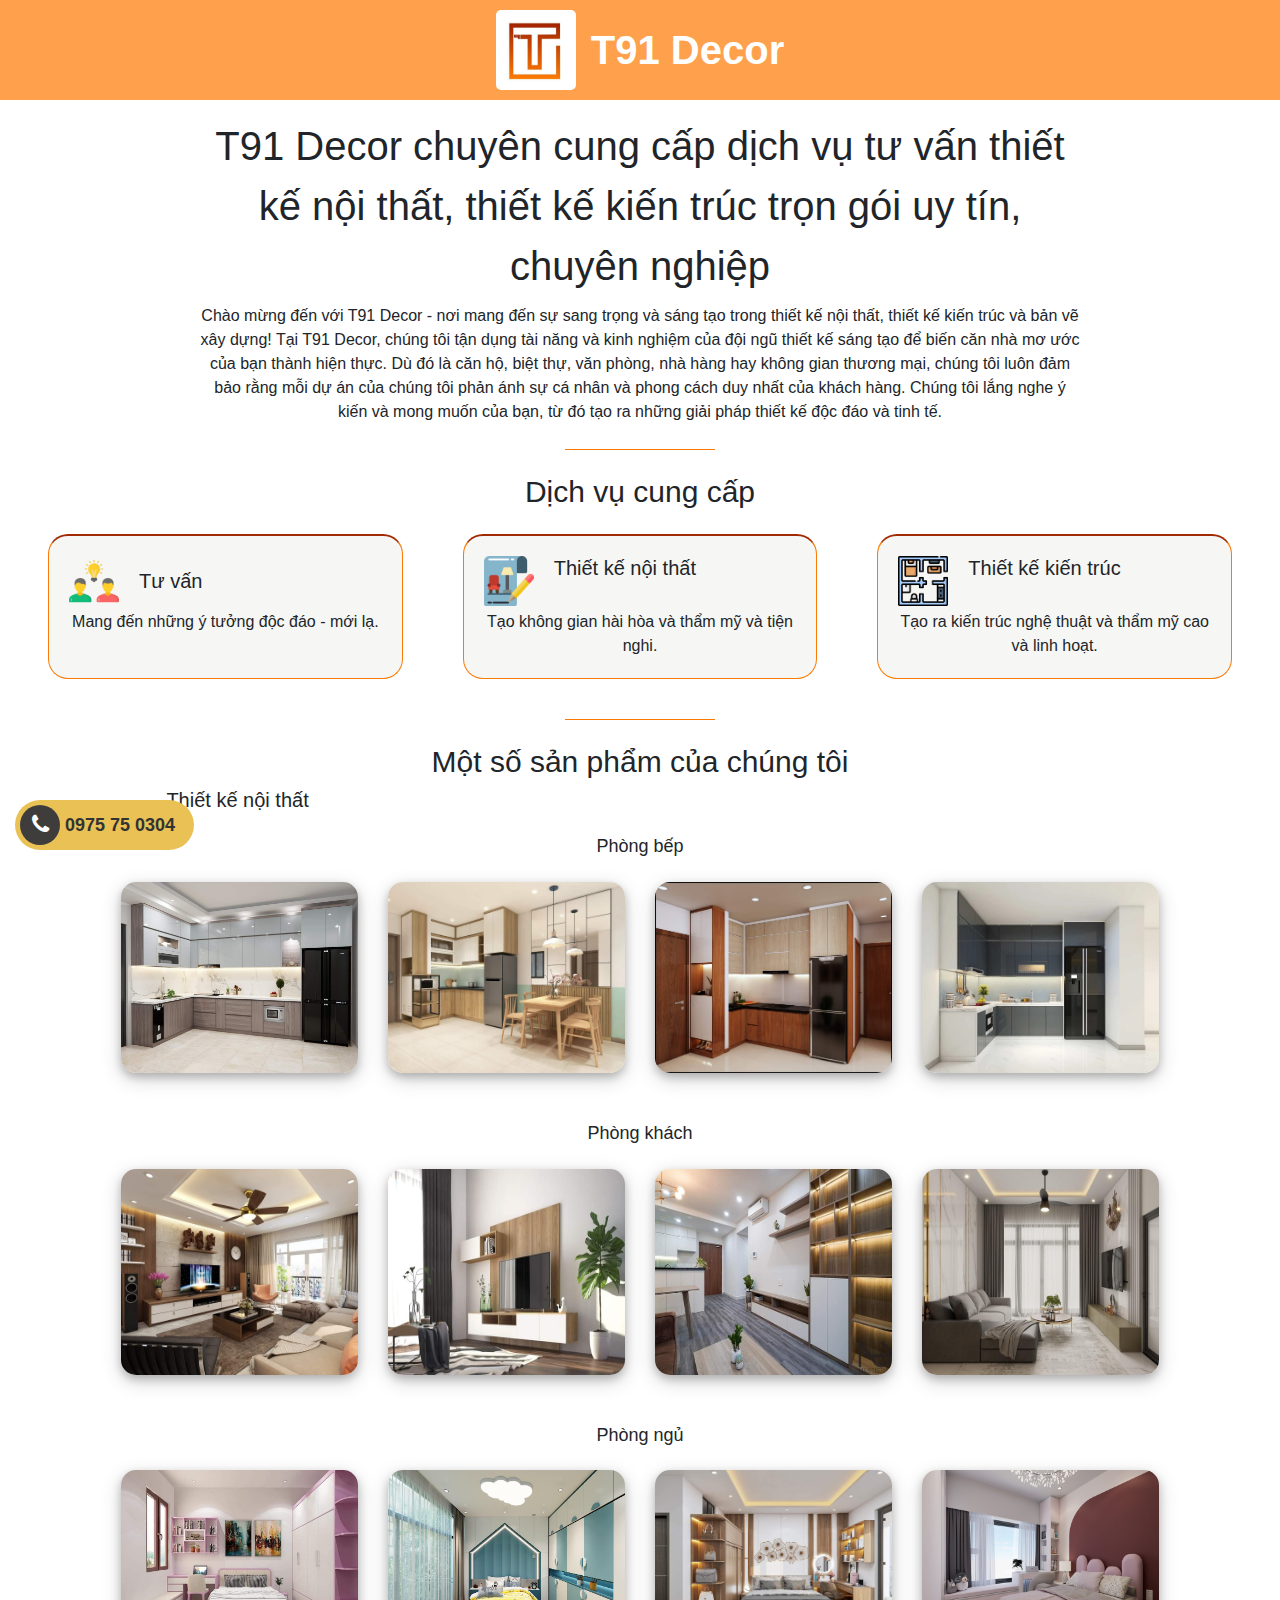
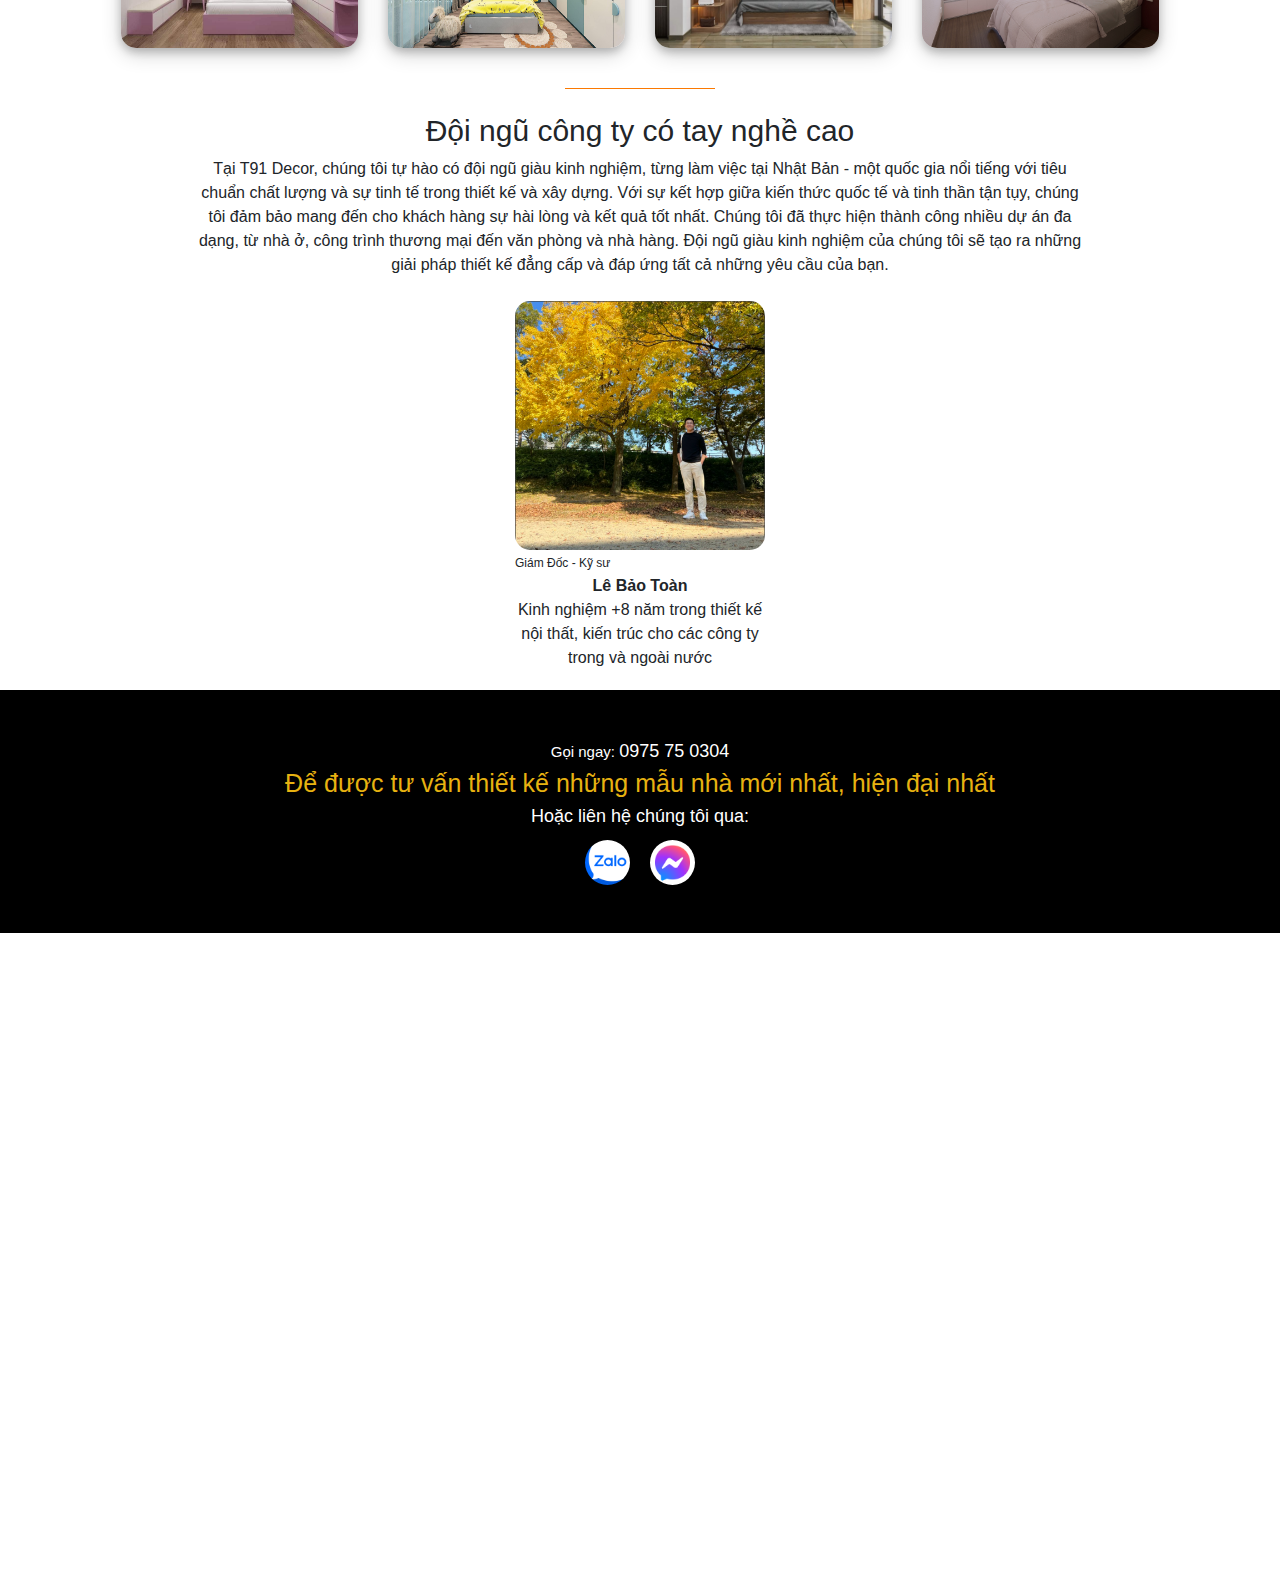
<file: index.html>
<!DOCTYPE html>
<html lang="en">

<head>
    <meta charset="UTF-8">
    <meta http-equiv="X-UA-Compatible" content="IE=edge">
    <meta name="viewport" content="width=device-width, initial-scale=1.0">
    <title>T91 Decor</title>

    <link rel="stylesheet" href="https://cdn.jsdelivr.net/npm/bootstrap@4.3.1/dist/css/bootstrap.min.css"
        integrity="sha384-ggOyR0iXCbMQv3Xipma34MD+dH/1fQ784/j6cY/iJTQUOhcWr7x9JvoRxT2MZw1T" crossorigin="anonymous">
    <script src="https://code.jquery.com/jquery-3.3.1.slim.min.js"
        integrity="sha384-q8i/X+965DzO0rT7abK41JStQIAqVgRVzpbzo5smXKp4YfRvH+8abtTE1Pi6jizo"
        crossorigin="anonymous"></script>
    <script src="https://cdn.jsdelivr.net/npm/popper.js@1.14.7/dist/umd/popper.min.js"
        integrity="sha384-UO2eT0CpHqdSJQ6hJty5KVphtPhzWj9WO1clHTMGa3JDZwrnQq4sF86dIHNDz0W1"
        crossorigin="anonymous"></script>
    <script src="https://cdn.jsdelivr.net/npm/bootstrap@4.3.1/dist/js/bootstrap.min.js"
        integrity="sha384-JjSmVgyd0p3pXB1rRibZUAYoIIy6OrQ6VrjIEaFf/nJGzIxFDsf4x0xIM+B07jRM"
        crossorigin="anonymous"></script>
    <link rel="stylesheet" href="https://cdnjs.cloudflare.com/ajax/libs/font-awesome/4.7.0/css/font-awesome.min.css">
    <link rel="stylesheet" href="style.css">
    <script src="main.js"></script>
    <link rel="icon" type="image/x-icon" href="/sources/images/logo.jpg">
</head>

<body>
    <div class="header_main header-color" style="z-index: 1000; background-color: #ffa04d !important;"
        id="header-brand">
        <div class="container">
            <div class="row flex">
                <div class="col-md-12 col-logo">
                    <div class="wrap logo text-center"
                        style=" display: flex; align-items: center;justify-content: center;">
                        <img class="no-lazy logo" src="./sources/images/logo.jpg" alt="T91-Decor" width="80px"
                            height="80px">
                        <span style="color: white; font-weight: 600; font-size: 40px; margin-left: 15px;">T91
                            Decor</span>
                    </div>
                </div>
                <span id="touch-menu" class="touch-menu">
                    <i class="touch-menu-inner"></i>
                </span>
            </div>
        </div>
    </div>

    <!-- Header -->
    <!-- <div id="wrap-navbar" style="z-index: 1000;">
        <nav id="navbar"
            class="navbar navbar-expand-lg navbar-dark bg-dark border-top justify-content-between header-color">
            <a class="navbar-brand" href="index.html">
                <img class="no-lazy logo" src="./sources/images/logo.jpg"
                    alt="Nội Thất Tứ Gia – Chuyên Thiết Kế Và Thi Công Nội Thất">
                T91 Decor
            </a>

            <button class="navbar-toggler" type="button" data-toggle="collapse" data-target="#navbarNavAltMarkup"
                aria-controls="navbarNavAltMarkup" aria-expanded="false" aria-label="Toggle navigation">
                <span class="navbar-toggler-icon"></span>
            </button>

            <div class="collapse navbar-collapse justify-content-center" id="navbarNavAltMarkup">
                <div class="navbar-nav">
                    <a class="nav-item nav-link active" href="index.html">Giới thiệu</a>
                    <a class="nav-item nav-link" href="#">Thiết kế nội thất</a>
                    <a class="nav-item nav-link" href="#">Thiết kế kiến trúc </a>
                    <a class="nav-item nav-link" href="#">Liên hệ</a>
                </div>
            </div>

            <div class="div-compensate">
            </div>
        </nav>

        <div>

        </div>
    </div> -->

    <div class="ml-5 mr-5 mt-3 introduce">
        <!-- GIoi thieu -->
        <div>
            <h1 style="margin: 0 150px; line-height: 60px;" class="text-center content-responsive">T91 Decor chuyên cung cấp dịch vụ tư vấn
                thiết kế nội thất,
                thiết kế kiến trúc trọn gói uy tín, chuyên nghiệp</h1>

            <div style="margin: 0 150px;" class="mt-2 text-center content-responsive">
                Chào mừng đến với T91 Decor - nơi mang đến sự sang trọng và sáng tạo trong thiết kế nội thất, thiết kế
                kiến trúc và bản vẽ xây dựng! Tại T91 Decor, chúng tôi tận dụng tài năng và kinh nghiệm của đội ngũ
                thiết kế
                sáng tạo để biến căn nhà mơ ước của bạn thành hiện thực.

                Dù đó là căn hộ, biệt thự, văn phòng, nhà hàng hay không gian thương mại, chúng tôi luôn đảm bảo rằng
                mỗi dự án của chúng tôi phản ánh sự cá nhân và phong cách duy nhất của khách hàng. Chúng tôi lắng nghe ý
                kiến và mong muốn của bạn, từ đó tạo ra những giải pháp thiết kế độc đáo và tinh tế.
            </div>
        </div>

        <div style="width: 150px; margin: auto; border-bottom: 1px #fb7901 solid; margin-top: 25px;">
        </div>

        <!-- Dich vu -->
        <div>
            <h3 class="text-center mt-4" style="font-size: 30px;">Dịch vụ cung cấp</h3>
            <div class="d-flex justify-content-center mt-4">
                <div class="service">
                    <div class="d-flex" style="margin: auto;">
                        <img src="./sources/images/mentor.png" alt="" style="width: 50px;">
                        <h5 style="margin: 0; line-height: 50px; margin-left: 20px;">Tư vấn</h5>
                    </div>
                    <div class="text-center mt-1">
                        Mang đến những ý tưởng độc đáo - mới lạ.
                    </div>
                </div>

                <div class="service" style="margin: 0 60px;">
                    <div class="d-flex" style="margin: auto;">
                        <img src="./sources/images/interior-design.png" alt="" style="width: 50px;">
                        <h5 style="margin: 0;  margin-left: 20px;">Thiết kế nội thất</h5>
                    </div>
                    <div class="text-center mt-1">
                        Tạo không gian hài hòa và thẩm mỹ và tiện nghi.
                    </div>
                    <div></div>
                </div>

                <div class="service">
                    <div class="d-flex" style="margin: auto;">
                        <img src="./sources/images/plan.png" alt="" style="width: 50px;">
                        <h5 style="margin: 0; margin-left: 20px;">Thiết kế kiến trúc</h5>
                    </div>
                    <div class="text-center mt-1">
                        Tạo ra kiến trúc nghệ thuật và thẩm mỹ cao và linh hoạt.
                    </div>
                </div>
            </div>
        </div>

        <div style="width: 150px; margin: auto; border-bottom: 1px #fb7901 solid; margin-top: 40px;">
        </div>

        <!-- Mot so san pham -->
        <div>
            <h3 class="text-center mt-4" style="font-size: 30px;">Một số sản phẩm của chúng tôi</h3>
            <h5 style="margin-left: 10%;">Thiết kế nội thất</h5>
            <h6 class="text-center mt-4" style="font-size: 18px;">Phòng bếp</h6>
            <div class="d-flex justify-content-center mt-4 row-image">
                <img class="img-sanpham" src="./sources/images/phongbep/bep1.jpg" alt="">
                <img class="img-sanpham" src="./sources/images/phongbep/bep2.jpg" alt="">
                <img class="img-sanpham" src="./sources/images/phongbep/bep3.jpg" alt="">
                <img class="img-sanpham" src="./sources/images/phongbep/bep4.jpg" alt="">
            </div>

            <h6 class="text-center mt-4" style="font-size: 18px; margin-top: 50px !important;">Phòng khách</h6>
            <div class="d-flex justify-content-center mt-4">
                <img class="img-sanpham" src="./sources/images/phongkhach/khach1.jpg" alt="">
                <img class="img-sanpham" src="./sources/images/phongkhach/khach2.jpg" alt="">
                <img class="img-sanpham" src="./sources/images/phongkhach/khach3.jpg" alt="">
                <img class="img-sanpham" src="./sources/images/phongkhach/khach4.jpg" alt="">
            </div>

            <h6 class="text-center mt-4" style="font-size: 18px; margin-top: 50px !important;">Phòng ngủ</h6>
            <div class="d-flex justify-content-center mt-4">
                <img class="img-sanpham" src="./sources/images/phongngu/ngu1.jpg" alt="">
                <img class="img-sanpham" src="./sources/images/phongngu/ngu2.jpg" alt="">
                <img class="img-sanpham" src="./sources/images/phongngu/ngu3.jpg" alt="">
                <img class="img-sanpham" src="./sources/images/phongngu/ngu4.jpg" alt="">
            </div>
        </div>

        <div style="width: 150px; margin: auto; border-bottom: 1px #fb7901 solid; margin-top: 40px;">
        </div>

        <!-- Doi ngu cong ty -->
        <div class="resource-human">
            <h3 class="text-center mt-4" style="font-size: 30px;">Đội ngũ công ty có tay nghề cao</h3>
            <div style="margin: 0 150px;" class="text-center resource-human-content">Tại T91 Decor, chúng tôi tự hào có đội ngũ giàu
                kinh nghiệm, từng làm việc tại Nhật Bản - một quốc gia nổi tiếng với tiêu chuẩn chất lượng và sự tinh tế
                trong thiết kế và xây dựng. Với sự kết hợp giữa kiến thức quốc tế và tinh thần tận tụy, chúng tôi đảm
                bảo mang đến cho khách hàng sự hài lòng và kết quả tốt nhất. Chúng tôi đã thực hiện thành công nhiều dự
                án đa dạng, từ nhà ở, công trình thương mại đến văn phòng và nhà hàng. Đội ngũ giàu kinh nghiệm của
                chúng tôi sẽ tạo ra những giải pháp thiết kế đẳng cấp và đáp ứng tất cả những yêu cầu của bạn.
            </div>

            <div class="d-flex justify-content-center mt-4">
                <div class="person">
                    <img style="width: 250px; border-radius: 15px;" src="./sources//images/anhtoan.png"
                        alt="Lê Bảo Toàn">
                    <div>
                        <span style="font-size: 12px; font-weight: 300;">Giám Đốc - Kỹ sư</span>
                        <div class="text-center" style="font-weight: bold;">Lê Bảo Toàn</div>
                        <div class="text-center">Kinh nghiệm +8 năm trong thiết kế nội thất, kiến trúc cho các công ty
                            trong và ngoài nước
                        </div>
                    </div>
                </div>
                <!-- 
                <div class="person" style="margin-left: 30px;">
                    <img style="width: 250px; border-radius: 15px;" src="./sources//images/anhtoan.png"
                        alt="Lê Bảo Toàn">
                    <span style="font-size: 12px; font-weight: 300;">Phó giám đốc - Kỹ sư</span>
                    <div>Lê Toàn Bảo</div>
                    <div>Kinh nghiệm +6 năm trong thiết kế nội thất, kiến trúc cho các công ty trong và ngoài nước</div>
                </div> -->
            </div>
        </div>

        <div class="btn-call-now btn-call-01" rel="nofollow" onclick="copyPhone()">
            <em class="licon-telephone"><i class="fa fa-phone"></i></em>
            <span id="phone-copy">0975 75 0304</span>
            <span class="tooltiptext">Click to copy</span>
        </div>
    </div>

    <!-- FOOTER -->
    <div class="footer p-5 text-center">
        <div style="font-weight: 500;
                font-size: 18px; color: #fff;"><span style="font-size: 15px;">Gọi ngay: </span>0975 75 0304</div>
        <div style="font-weight: 500;
        font-size: 25px; color: #e7b211;">Để được tư vấn thiết kế những mẫu nhà mới nhất, hiện đại nhất</div>
        <div style="font-weight: 500;
        font-size: 18px; color: #fff;">Hoặc liên hệ chúng tôi qua:</div>
        <div style="margin-top: 10px;">
            <a href="https://zalo.me/0975750304" class="scale" target="_blank">
                <img style="width: 45px; border-radius: 50%;" src="./sources/images/zalo.png" alt="Zalo: 0975750304">
            </a>

            <a href="https://m.me/100078668600525" class="scale" target="_blank">
                <img style="margin-left: 15px; width: 45px; border-radius: 50%;" src="./sources/images/mes.png"
                    alt="Messenger">
            </a>
        </div>
    </div>

    <div class="google-map">
        <iframe
            src="https://www.google.com/maps/embed?pb=!1m18!1m12!1m3!1d3920.435019059591!2d106.70172977460238!3d10.700890860583344!2m3!1f0!2f0!3f0!3m2!1i1024!2i768!4f13.1!3m3!1m2!1s0x3175313d7057d739%3A0x3aa0dd73e1748c72!2zSOG6u20gMTE4NQ!5e0!3m2!1svi!2s!4v1691201093762!5m2!1svi!2s"
            width="600" height="450" style="border:0;" allowfullscreen="" loading="lazy"
            referrerpolicy="no-referrer-when-downgrade"></iframe>
    </div>

    <!-- END FOOTER -->
</body>

</html>
</file>
<file: style.css>
:root {
    --headerColor: #000000;
}

* {
    box-sizing: border-box;
}

#wrap-navbar {
    width: 100%;
}

.header-color {
    background-color: var(--headerColor) !important;
}

.logo {
    margin-top: 10px;
    margin-bottom: 10px;
}

.navbar {
    padding-top: 0px;
    padding-bottom: 0px;
}

.nav-item {
    padding-top: 16px;
    padding-bottom: 16px;
    font-size: 18px;
    font-family: -apple-system, BlinkMacSystemFont, "Segoe UI", Roboto, "Helvetica Neue", Arial, "Noto Sans", sans-serif, "Apple Color Emoji", "Segoe UI Emoji", "Segoe UI Symbol", "Noto Color Emoji";
    font-weight: 600;
    color: rgb(233, 233, 233) !important;
}

.nav-item:hover {
    color: white !important;
}

.nav-item.active {
    border-bottom: 2px solid #fb7901;
    color: white !important;
}


.wrap.logo {
    margin: 10px;
}

.logo {
    border-radius: 5px;
    margin: 0;

}

.navbar-brand .logo {
    height: 60px;
    margin-right: 10px;
    top: 50%;
    transform: translateY(-10%);
}

.navbar-brand {
    position: relative;
    line-height: 80px;
    height: 80px;
    padding: 0;
    font-size: 36px;
    margin: 0;
}

.div-compensate {
    width: 100px;
}


/* CONTENT  */
.content {
    padding-top: 50px;
}

.service {
    border: 1px #f97b05 solid;
    border-top: 2px #a12a02 solid;
    width: 30%;
    border-radius: 20px;
    box-sizing: border-box;
    padding: 20px;
    background-color: #f6f6f4;
}


.person {
    width: 250px;
}

.btn-call-now {
    background: #E9C155 !important;
    display: flex;
    height: 50px;
    align-items: center;
    position: fixed;
    line-height: 17px;
    left: 15px;
    background: #0f7cb6;
    text-decoration: none;
    z-index: 999999999;
    color: #333;
    font-weight: 700;
    font-size: 18px;
    border-radius: 25px;
    padding: 5px 19px 5px 5px;
}

.btn-call-now em {
    position: relative;
    color: #fff;
    font-size: 22px;
    background: #3f3c3c;
    width: 40px;
    height: 40px;
    line-height: 40px;
    text-align: center;
    border-radius: 20px;
    margin-right: 5px;
    animation-duration: 1s;
    animation-name: calllink;
    animation-iteration-count: infinite;
    animation-direction: alternate;
}

.btn-call-01 {
    bottom: 50px;
}

.footer {
    margin-top: 20px;
    background-color: #000000;
}

.row-image {
    width: 100%;
}

.img-sanpham {
    max-width: 20%;
    width: 20%;
    margin: 0 15px;
    border-radius: 15px;
    box-shadow: 0 4px 8px 0 rgba(0, 0, 0, 0.2), 0 6px 20px 0 rgba(0, 0, 0, 0.19);
}

/* .img-sanpham:hover{
    width: 300px;
    box-shadow: 0 4px 8px 0 rgba(0, 0, 0, 0.263), 0 6px 20px 0 rgba(0, 0, 0, 0.19);
} */

.scale {
    transition: all .2s ease-in-out;
}

.scale:hover {
    transform: scale(1.1);
    cursor: pointer;
}

.img-sanpham {
    transition: all .2s ease-in-out;
}

.img-sanpham:hover {
    transform: scale(1.1);
}


.btn-call-now {
    transition: all .2s ease-in-out;
}

.btn-call-now:hover {
    transform: scale(1.1);
}

.btn-call-now:hover {
    cursor: pointer;
}

.google-map {
    padding-bottom: 50%;
    position: relative;
}

.google-map iframe {
    height: 100%;
    width: 100%;
    left: 0;
    top: 0;
    position: absolute;
}

.btn-call-now .tooltiptext {
    visibility: hidden;
    width: 120px;
    background-color: black;
    color: #fff;
    text-align: center;
    border-radius: 6px;
    padding: 5px 0;

    /* Position the tooltip */
    position: absolute;
    z-index: 1;
    bottom: 70px;
    left: 25px;
}

.btn-call-now:hover .tooltiptext {
    visibility: visible;
}




@media only screen and (max-width: 992px) {
    .introduce{
        margin: 0 5px !important;
    }
    .introduce .content-responsive{
        margin: 5px !important;
        font-size: 20px;
        line-height: 30px !important;
    }

    .introduce div{
        font-size: 15px !important;
    }

    .service{
        margin: 0 5px !important;
    }

    .service img{
        width: 30px !important;
        height: 30px !important;
    }

    .service h5{
        font-size: 15px !important;
        line-height: 15px !important;
    }

    .resource-human h3 {
        margin: 5px !important;
        font-size: 20px;
    }

    .resource-human .resource-human-content{
        margin: 5px !important;
        font-size: 15px !important;
    }
}



@media only screen and (max-width: 1250px) {
    .nav-item {
        font-size: 14px;
    }

    .div-compensate {
        display: none;
    }
}
</file>
